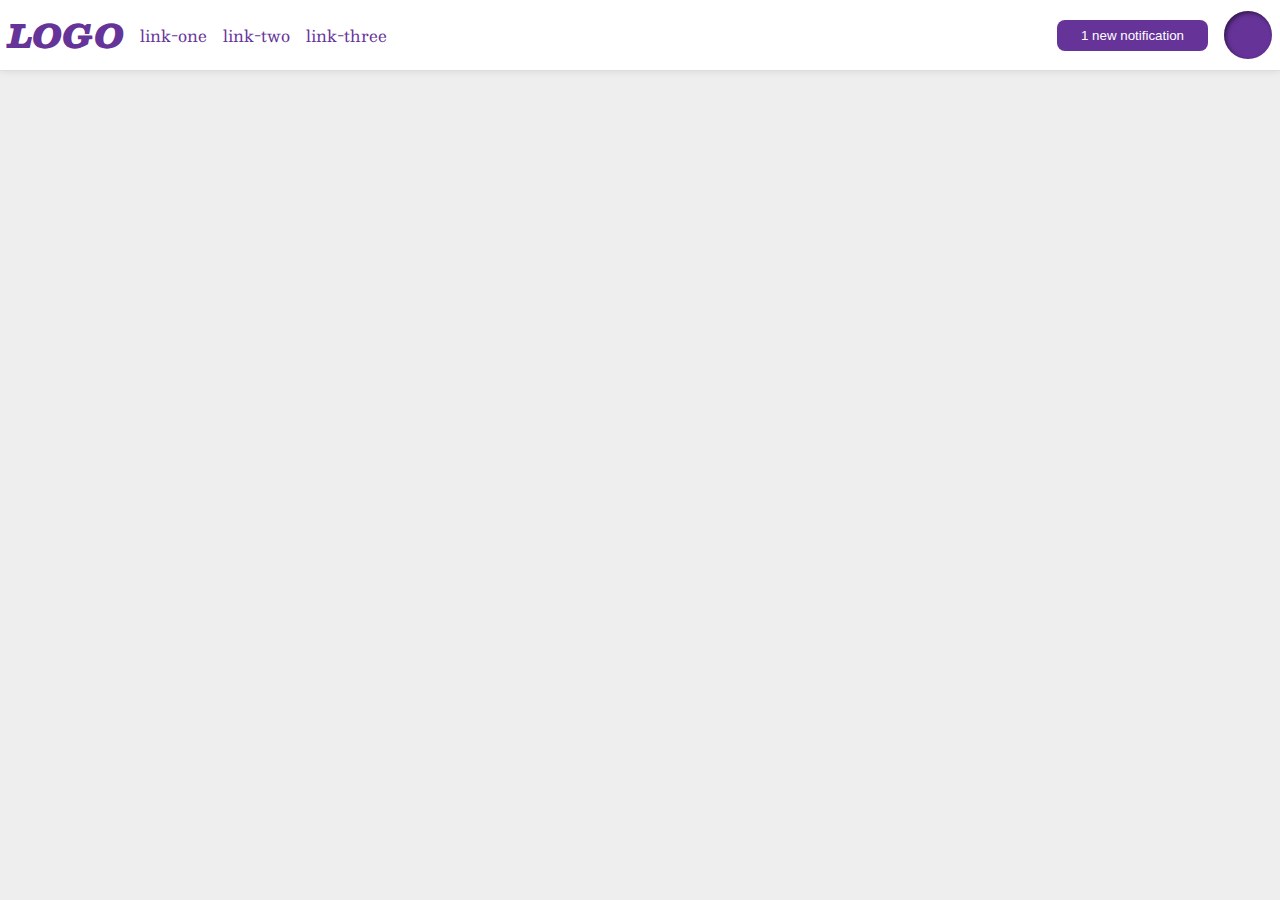
<file: flex/03-flex-header-2/index.html>
<!DOCTYPE html>
<html lang="en">
  <head>
    <meta charset="UTF-8">
    <meta http-equiv="X-UA-Compatible" content="IE=edge">
    <meta name="viewport" content="width=device-width, initial-scale=1.0">
    <title>Flex Header 2</title>
    <link rel="stylesheet" href="style.css">
  </head>
  <body>
    <div class="header">
      <div class="header-left">
        <div class="logo">
          LOGO
        </div>
        <ul class="links">
          <li><a href="google.com">link-one</a></li>
          <li><a href="google.com">link-two</a></li>
          <li><a href="google.com">link-three</a></li>
        </ul>
      </div>
      <div class="header-right">
        <button class="notifications">
          1 new notification
        </button>
        <div class="profile-image"></div>
      </div>
    </div>
  </body>
</html>
</file>
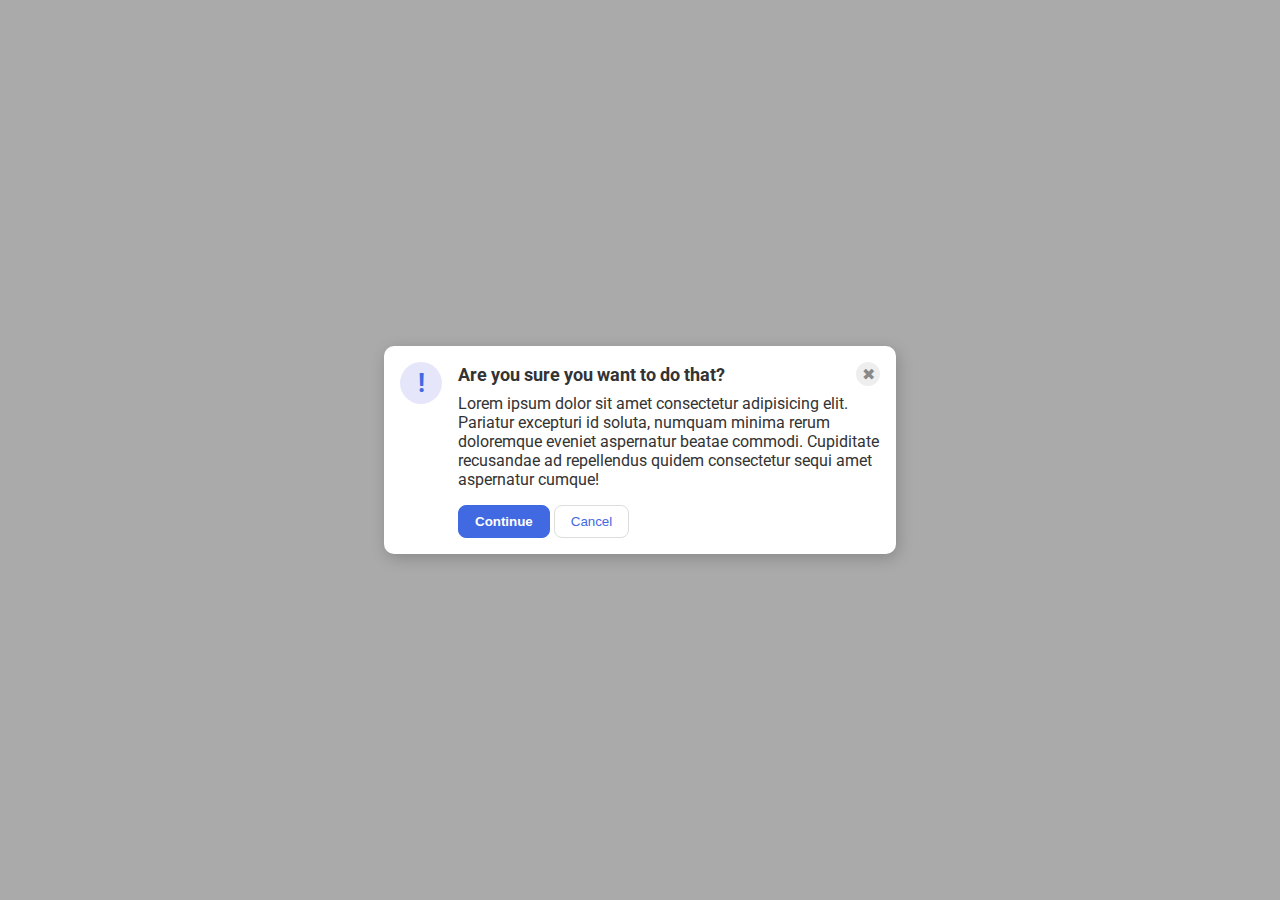
<file: flex/05-flex-modal/index.html>
<!DOCTYPE html>
<html lang="en">
  <head>
    <meta charset="UTF-8">
    <meta http-equiv="X-UA-Compatible" content="IE=edge">
    <meta name="viewport" content="width=device-width, initial-scale=1.0">
    <link rel="stylesheet" href="style.css">
    <title>Modal</title>
  </head>
  <body>
    <div class="modal">
        <div class="icon">!</div>
        <div class="container">
          <div class="header">Are you sure you want to do that?
            <div class="close-button">✖</div>
          </div>
            <div class="text">Lorem ipsum dolor sit amet consectetur adipisicing elit. Pariatur excepturi id soluta, numquam minima rerum doloremque eveniet aspernatur beatae commodi. Cupiditate recusandae ad repellendus quidem consectetur sequi amet aspernatur cumque!</div>
            <button class="continue">Continue</button>
            <button class="cancel">Cancel</button>
        </div>
        </div>
  </body>
</html>
</file>
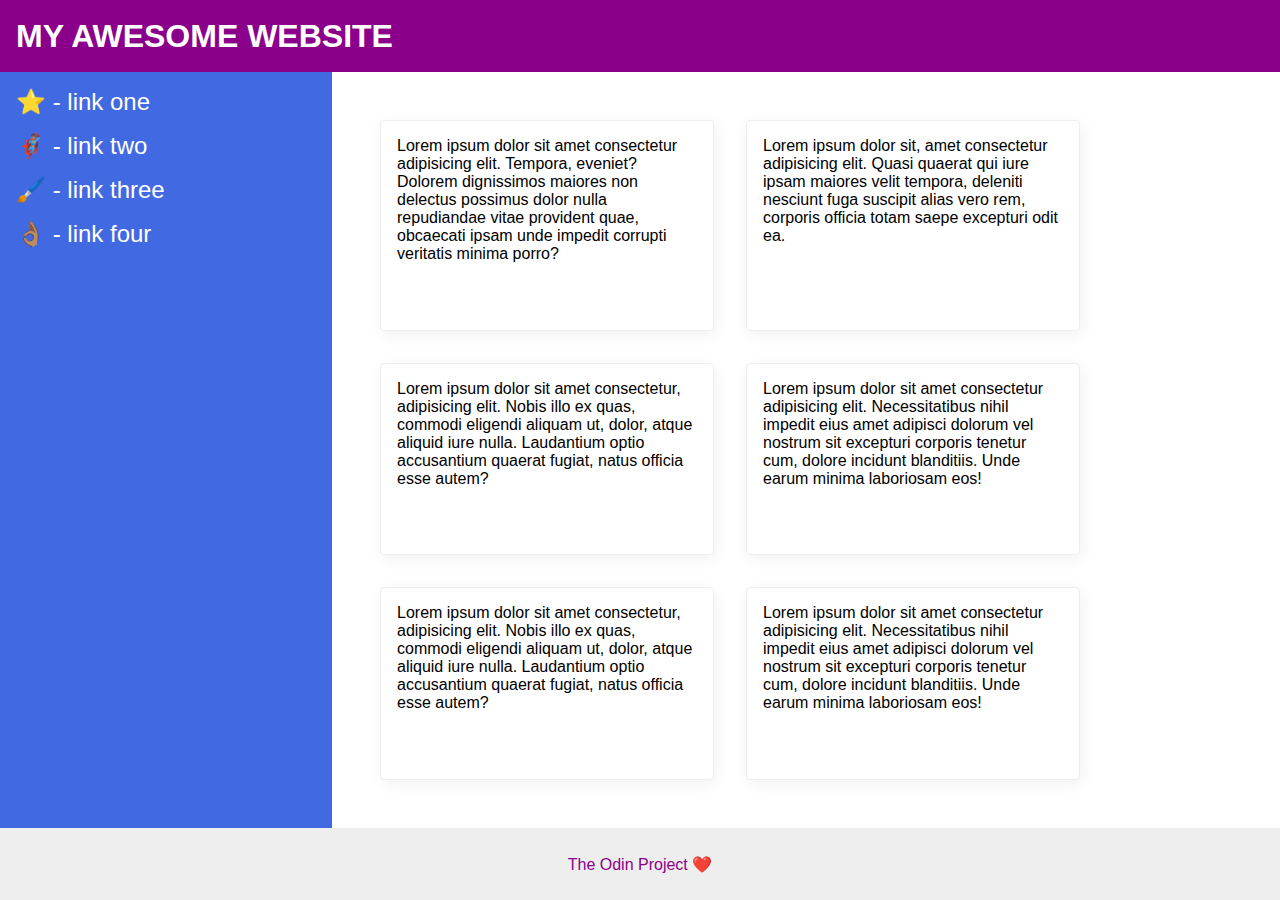
<file: flex/07-flex-layout-2/index.html>
<!DOCTYPE html>
<html lang="en">
  <head>
    <meta charset="UTF-8">
    <meta http-equiv="X-UA-Compatible" content="IE=edge">
    <meta name="viewport" content="width=device-width, initial-scale=1.0">
    <title>The Holy Grail</title>
    <link rel="stylesheet" href="style.css">
  </head>
  <body>
    <div class="header">
      MY AWESOME WEBSITE
    </div>
    
    <div class="wrapper">
      <div class="sidebar">
        <ul>
          <li><a href="#">⭐ - link one</a></li>
          <li><a href="#">🦸🏽‍♂️ - link two</a></li>
          <li><a href="#">🖌️ - link three</a></li>
          <li><a href="#">👌🏽 - link four</a></li>
        </ul>
      </div>
      <div class="content">
        <div class="card">Lorem ipsum dolor sit amet consectetur adipisicing elit. Tempora, eveniet? Dolorem dignissimos maiores non delectus possimus dolor nulla repudiandae vitae provident quae, obcaecati ipsam unde impedit corrupti veritatis minima porro?</div>
        <div class="card">Lorem ipsum dolor sit, amet consectetur adipisicing elit. Quasi quaerat qui iure ipsam maiores velit tempora, deleniti nesciunt fuga suscipit alias vero rem, corporis officia totam saepe excepturi odit ea.</div>
        <div class="card">Lorem ipsum dolor sit amet consectetur, adipisicing elit. Nobis illo ex quas, commodi eligendi aliquam ut, dolor, atque aliquid iure nulla. Laudantium optio accusantium quaerat fugiat, natus officia esse autem?</div>
        <div class="card">Lorem ipsum dolor sit amet consectetur adipisicing elit. Necessitatibus nihil impedit eius amet adipisci dolorum vel nostrum sit excepturi corporis tenetur cum, dolore incidunt blanditiis. Unde earum minima laboriosam eos!</div>
        <div class="card">Lorem ipsum dolor sit amet consectetur, adipisicing elit. Nobis illo ex quas, commodi eligendi aliquam ut, dolor, atque aliquid iure nulla. Laudantium optio accusantium quaerat fugiat, natus officia esse autem?</div>
        <div class="card">Lorem ipsum dolor sit amet consectetur adipisicing elit. Necessitatibus nihil impedit eius amet adipisci dolorum vel nostrum sit excepturi corporis tenetur cum, dolore incidunt blanditiis. Unde earum minima laboriosam eos!</div>
      </div>
    </div>
    <div class="footer">
      The Odin Project ❤️
    </div>
  </body>
</html>
</file>
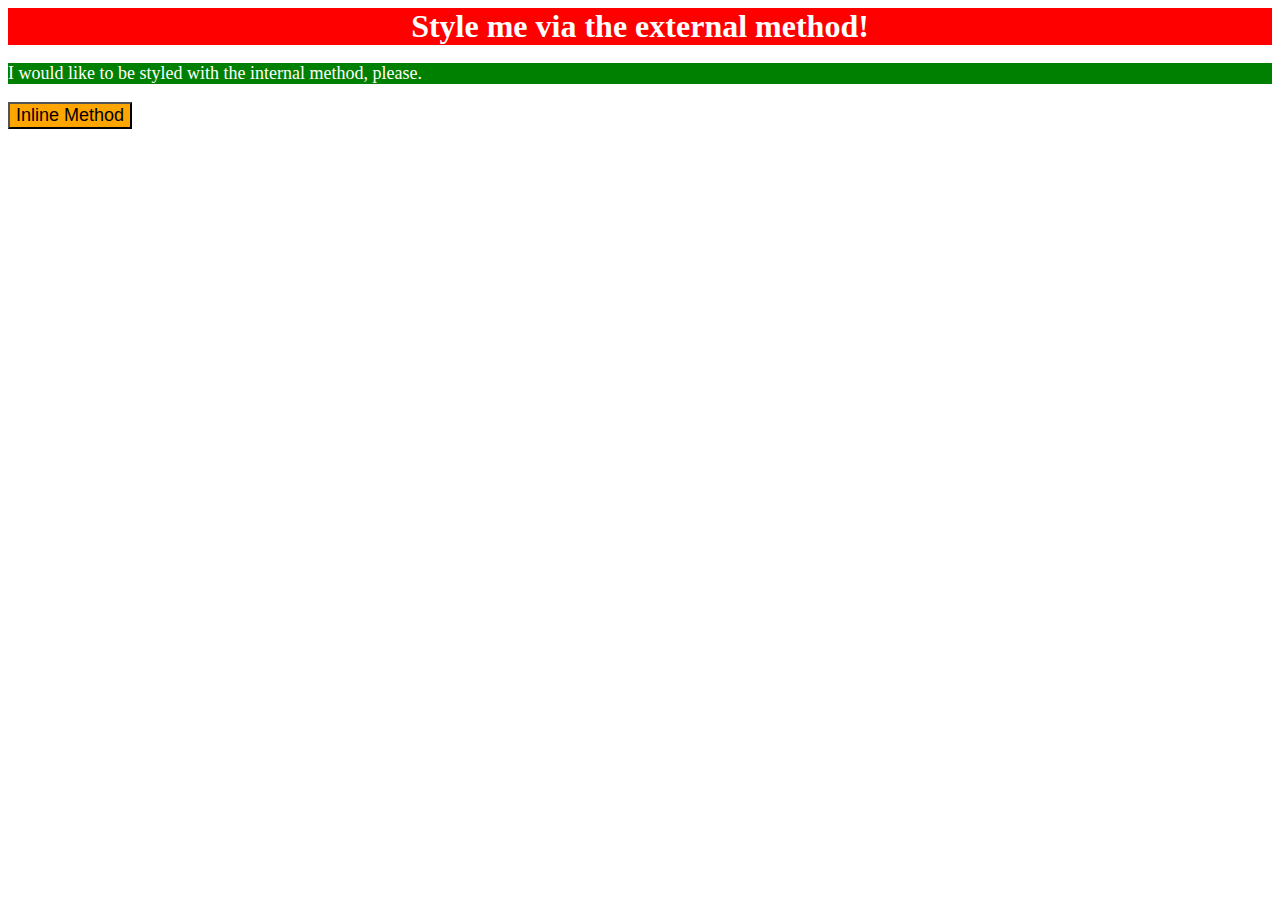
<file: foundations/01-css-methods/index.html>
<!DOCTYPE html>
<html lang="en">
  <head>
    <meta charset="UTF-8">
    <meta http-equiv="X-UA-Compatible" content="IE=edge">
    <meta name="viewport" content="width=device-width, initial-scale=1.0">
    <link rel="stylesheet" href="styles.css">
    <title>Methods for Adding CSS</title>

    <style>
      p {
        background-color: green;
        color: white;
        font-size: 18px;
      }
    </style>
    
  </head>
  <body>
    <div>Style me via the external method!</div>
    <p>I would like to be styled with the internal method, please.</p>
    <button style="background-color: orange; font-size: 18px;">Inline Method</button>
  </body>
</html>
</file>
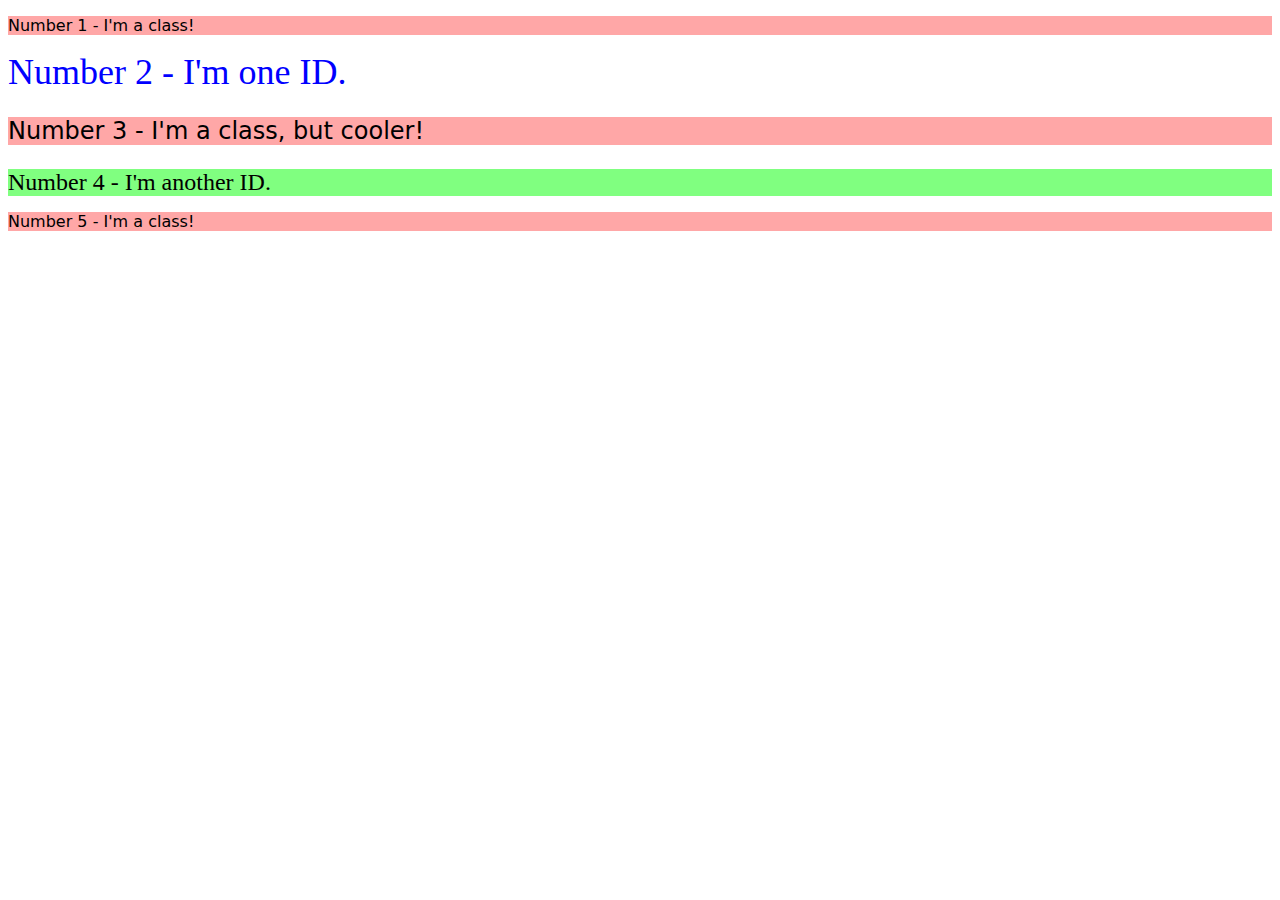
<file: foundations/02-class-id-selectors/index.html>
<!DOCTYPE html>
<html lang="en">
  <head>
    <meta charset="UTF-8">
    <meta http-equiv="X-UA-Compatible" content="IE=edge">
    <meta name="viewport" content="width=device-width, initial-scale=1.0">
    <title>Class and ID Selectors</title>
    <link rel="stylesheet" href="style.css">
  </head>
  <body>
    <p class="odd">Number 1 - I'm a class!</p>
    <div id="one">Number 2 - I'm one ID.</div>
    <p class="odd cool">Number 3 - I'm a class, but cooler!</p>
    <div id="another">Number 4 - I'm another ID.</div>
    <p class="odd">Number 5 - I'm a class!</p>
  </body>
</html>
</file>
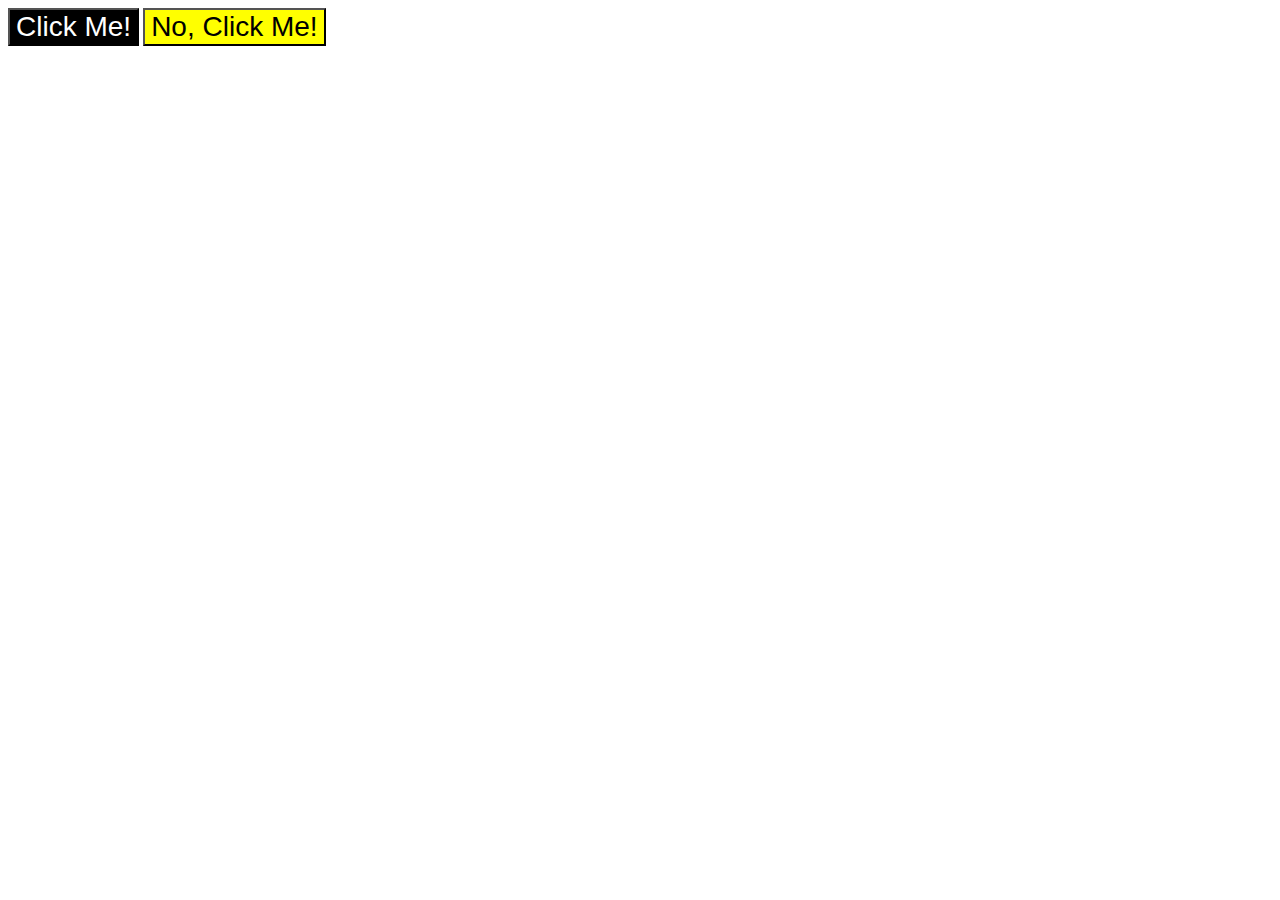
<file: foundations/03-grouping-selectors/index.html>
<!DOCTYPE html>
<html lang="en">
  <head>
    <meta charset="UTF-8">
    <meta http-equiv="X-UA-Compatible" content="IE=edge">
    <meta name="viewport" content="width=device-width, initial-scale=1.0">
    <title>Grouping Selectors</title>
    <link rel="stylesheet" href="style.css">
  </head>
  <body>
    <button class="first">Click Me!</button>
    <button class="second">No, Click Me!</button>
  </body>
</html>
</file>
<file: flex/03-flex-header-2/style.css>
/* this is some magical font-importing.  
you'll learn about it later. */
@import url('https://fonts.googleapis.com/css2?family=Besley:ital,wght@0,400;1,900&display=swap');

body {
  margin: 0;
  background: #eee;
  font-family: Besley, serif;
}

.header {
  background: white;
  border-bottom: 1px solid #ddd;
  box-shadow: 0 0 8px rgba(0,0,0,.1);
  display: flex;
  justify-content: space-between;
  padding: 8px;
}

.profile-image {
  background: rebeccapurple;
  box-shadow: inset 2px 2px 4px rgba(0,0,0,.5);
  border-radius: 50%;
  width: 48px;
  height:  48px;
}

.logo {
  color: rebeccapurple;
  font-size: 32px;
  font-weight: 900;
  font-style: italic;
}

button {
  border: none;
  border-radius: 8px;
  background: rebeccapurple;
  color: white;
  padding: 8px 24px;
}

a {
  /* this removes the line under our links */
  text-decoration: none;
  color: rebeccapurple;
}

ul {
  display: flex;
  gap: 16px;
  padding: 0px;
  margin: 0px;
  list-style-type: none;
}

.header-left, .header-right{
  display: flex;
  align-items: center;
  gap: 16px;
}
</file>
<file: flex/05-flex-modal/style.css>
@import url('https://fonts.googleapis.com/css2?family=Roboto:wght@400;700&display=swap');

html, body {
  height: 100%;
}

body {
  font-family: Roboto, sans-serif;
  margin: 0;
  background: #aaa;
  color: #333;
  /* I'll give you this one for free lol */
  display: flex;
  align-items: center;
  justify-content: center;
}

.modal {
  background: white;
  width: 480px;
  border-radius: 10px;
  box-shadow: 2px 4px 16px rgba(0,0,0,.2);
}

.icon {
  color: royalblue;
  font-size: 26px;
  font-weight: 700;
  background: lavender;
  width: 42px;
  height: 42px;
  border-radius: 50%;
  display: flex;
  align-items: center;
  justify-content: center;
}

.close-button {
  background: #eee;
  border-radius: 50%;
  color: #888;
  font-weight: 400;
  font-size: 16px;
  height: 24px;
  width: 24px;
  display: flex;
  align-items: center;
  justify-content: center;
}

button {
  padding: 8px 16px;
  border-radius: 8px;
}

button.continue {
  background: royalblue;
  border: 1px solid royalblue;
  color: white;
}

button.cancel {
  background: white;
  border: 1px solid #ddd;
  color: royalblue;
}

.modal {
  padding: 16px;
  gap: 16px;
  display:flex;
}

.header {
  display: flex;
  justify-content: space-between;
  align-items: center;
  font-weight: 700;
  /* guessed 22px font size instead of 18px */
  font-size: 18px;
  margin-bottom: 8px;
}

.text {
  margin-bottom: 16px;
}

.continue {
  font-weight: 700;
}

.icon {
  flex-shrink: 0;
}
</file>
<file: flex/07-flex-layout-2/style.css>
body {
  font-family: -apple-system, BlinkMacSystemFont, 'Segoe UI', Roboto, Oxygen, Ubuntu, Cantarell, 'Open Sans', 'Helvetica Neue', sans-serif;
  margin: 0;
  min-height: 100vh;
  display: flex;
  flex-direction: column;
}

.header {
  height: 72px;
  background: darkmagenta;
  color: white;
  /* gueesed 28px instead of 32px */
  font-size: 32px;
  font-weight: 900;
  display: flex;
  align-items: center;

  padding: 0 16px;
}

.footer {
  height: 72px;
  background: #eee;
  color: darkmagenta;
  display: flex;
  justify-content: center;
  align-items: center;
}

.sidebar {
  width: 300px;
  background: royalblue;
  flex-shrink: 0;
  padding: 16px;
}

.card {
  border: 1px solid #eee;
  box-shadow: 2px 4px 16px rgba(0,0,0,.06);
  border-radius: 4px;
  width: 300px;
  padding: 16px;
  margin: 16px;
}

.wrapper {
  display: flex;
  flex:1;
}

.content {
  display: flex;
  flex-wrap: wrap;
  padding: 32px;
}

ul {
  list-style: none;
  padding: 0;
  margin: 0;
}

a {
  color: white;
  text-decoration: none;
  font-size: 24px;
}

li {
  margin-bottom: 16px;
}
</file>
<file: foundations/01-css-methods/styles.css>
div {
    background-color: red;
    color: white;
    font-size: 32px;
    text-align: center;
    font-weight: bold;
}
</file>
<file: foundations/02-class-id-selectors/style.css>
.odd {
    /* background-color:rgba(255, 0, 0, 0.5) ; */
    background-color: rgb(255, 167, 167);
    font-family: Verdana, "DejaVu Sans", sans-serif;
}

#one {
    color: #0000ff;
    font-size: 36px;
}

.cool {
    font-size: 24px;;
}

#another {
    /* background-color: hsla(120, 100%, 50%, 0.5); */
    background-color: hsl(120, 100%, 75%);

    font-size: 24px;
}
</file>
<file: foundations/03-grouping-selectors/style.css>
.first, .second {
    font-size: 28px;
    font-family: Helvetica, "Times New Roman", sans-serif;
}

.first {
    background-color: #000000;
    color: #FFFFFF;
}

.second {
    background-color: #ffff00;    
}
</file>
